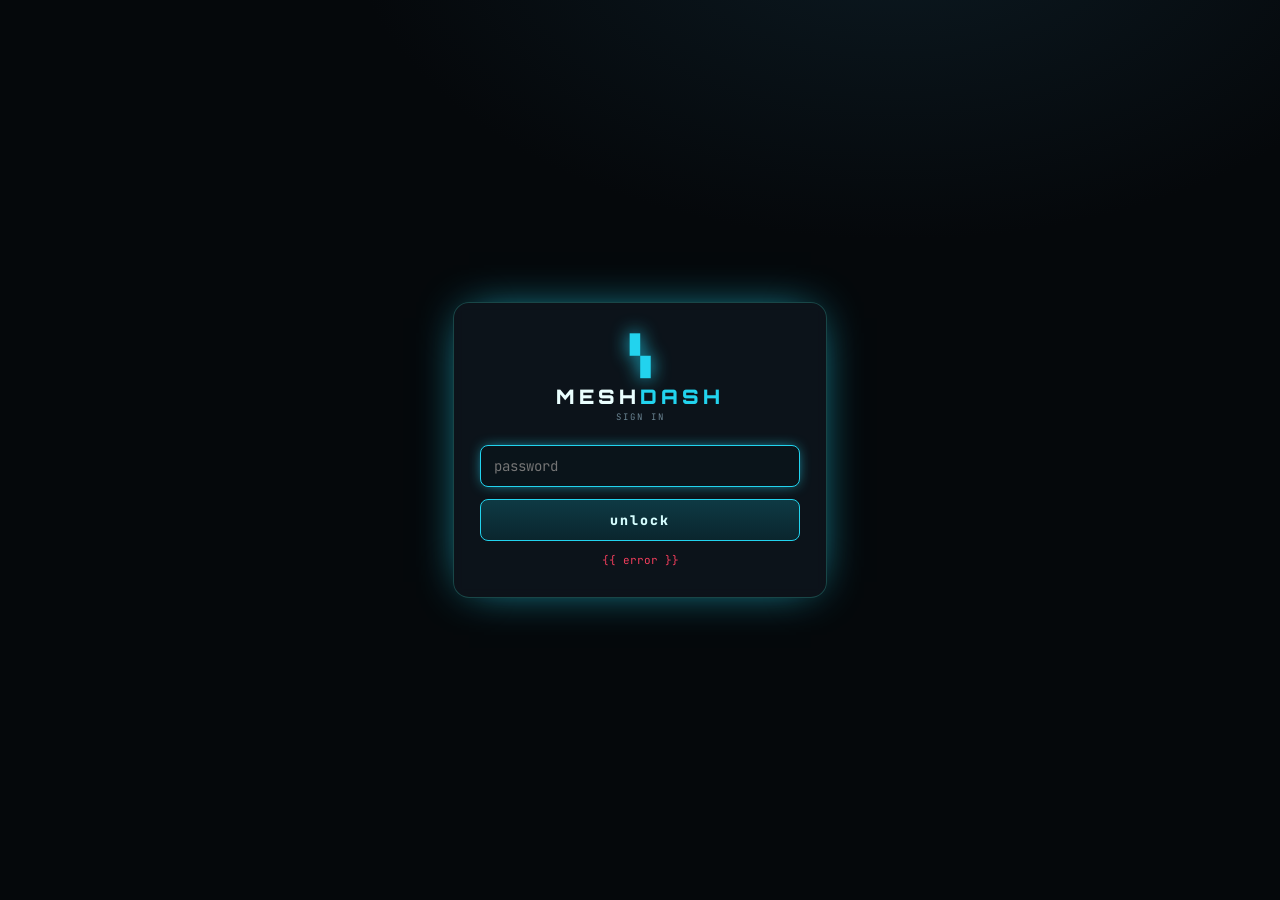
<file: templates/login.html>
<!DOCTYPE html>
<html lang="en">
<head>
<meta charset="UTF-8">
<meta name="viewport" content="width=device-width, initial-scale=1.0">
<title>MeshDash // sign in</title>
<link href="https://fonts.googleapis.com/css2?family=JetBrains+Mono:wght@400;700;800&family=Orbitron:wght@700;900&display=swap" rel="stylesheet">
<link rel="icon" href="/static/icon.svg">
<style>
  body{margin:0;height:100vh;display:flex;align-items:center;justify-content:center;
    background:radial-gradient(1000px 600px at 70% -10%,#0c1a22 0,#05080b 55%),#05080b;
    font-family:'JetBrains Mono',ui-monospace,monospace;color:#cfe9ee}
  .box{width:320px;max-width:90vw;background:rgba(16,24,32,.72);border:1px solid rgba(64,224,208,.25);
    border-radius:16px;padding:30px 26px;box-shadow:0 0 44px -16px #22d3ee;backdrop-filter:blur(6px)}
  .logo{font-size:34px;color:#22d3ee;text-shadow:0 0 18px #22d3ee;text-align:center}
  h1{font-family:'Orbitron',sans-serif;font-weight:900;letter-spacing:4px;font-size:20px;text-align:center;
    margin:6px 0 2px;color:#eaffff}
  h1 span{color:#22d3ee}
  .sub{text-align:center;color:#6b8593;font-size:9px;letter-spacing:2px;text-transform:uppercase;margin-bottom:22px}
  input{width:100%;background:#0a141a;border:1px solid rgba(64,224,208,.18);color:#eaffff;border-radius:8px;
    padding:11px 13px;font-family:inherit;font-size:14px;box-sizing:border-box}
  input:focus{outline:none;border-color:#22d3ee;box-shadow:0 0 14px -4px #22d3ee}
  button{width:100%;margin-top:12px;background:linear-gradient(180deg,#0e3a44,#0a262e);border:1px solid #22d3ee;
    color:#d6feff;border-radius:8px;padding:11px;font-family:inherit;font-weight:800;letter-spacing:2px;cursor:pointer}
  button:hover{box-shadow:0 0 18px -6px #22d3ee}
  .err{color:#f43f5e;font-size:11px;text-align:center;margin-top:12px;min-height:14px}
</style>
</head>
<body>
  <form class="box" method="POST" action="/login">
    <div class="logo">▚</div>
    <h1>MESH<span>DASH</span></h1>
    <div class="sub">sign in</div>
    <input type="password" name="password" placeholder="password" autofocus autocomplete="current-password">
    <button type="submit">unlock</button>
    <div class="err">{{ error }}</div>
  </form>
</body>
</html>
</file>
